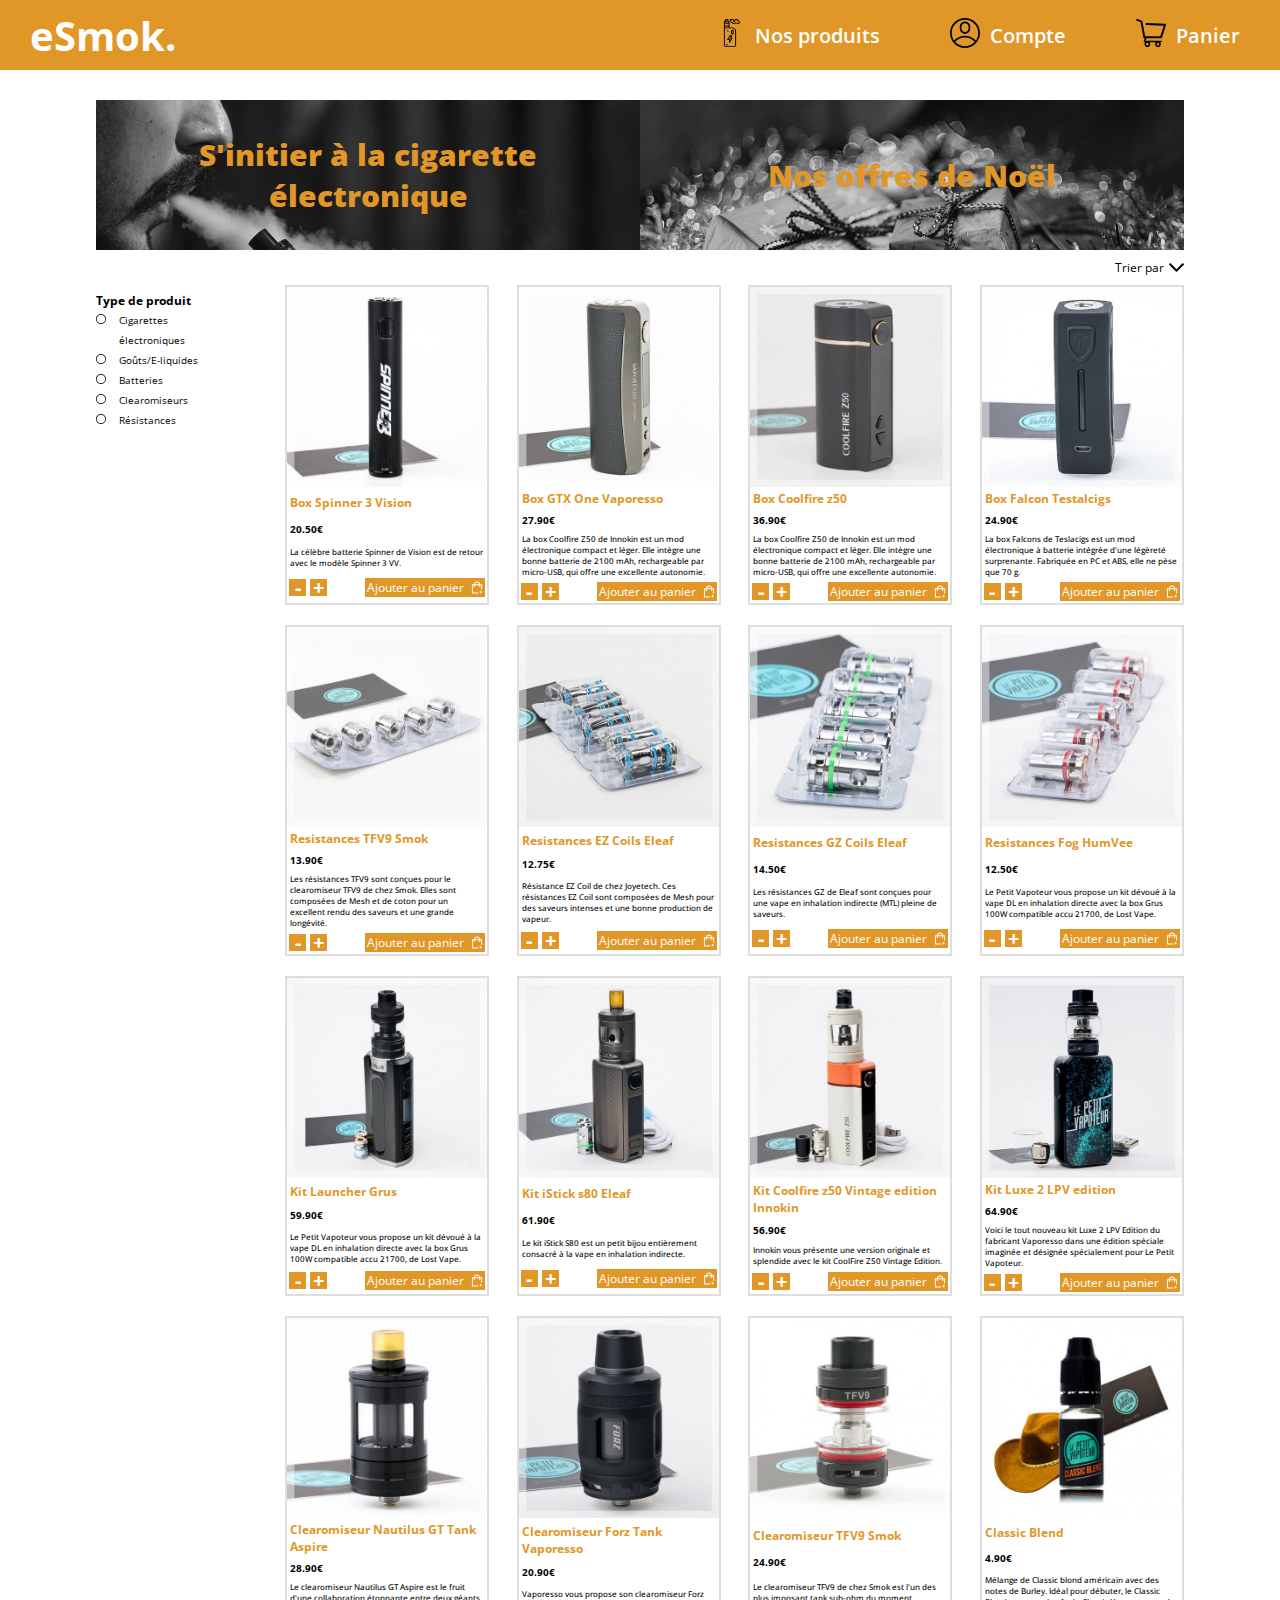
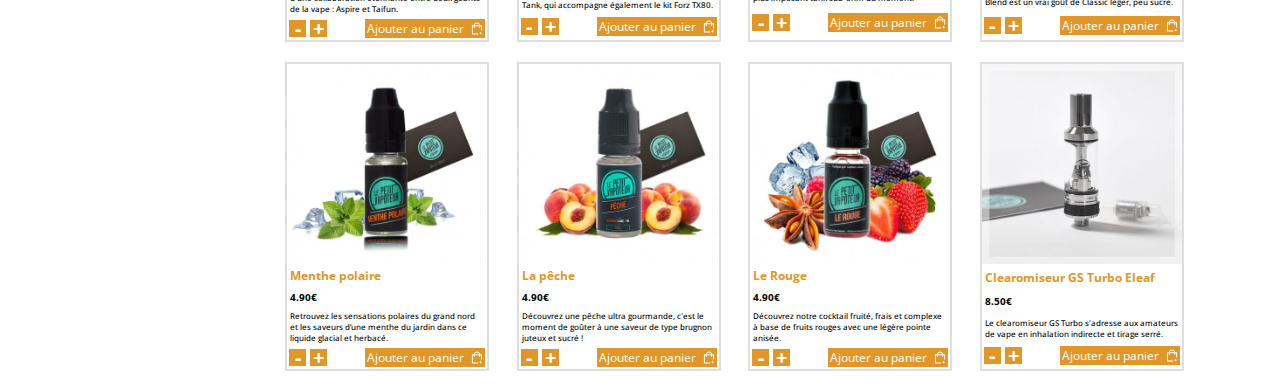
<file: projet-e-commerce/index.html>
<!DOCTYPE html>
<html lang="fr">

<head>
    <meta charset="UTF-8">
    <meta name="viewport" content="width=device-width, initial-scale=1.0">
    <title>Accueil</title>
    <!-- CSS personnel -->
    <link rel="stylesheet" href="assets/css/style.css">
    <script type="text/javascript" src="assets/js/jquery-3.5.1.min.js"></script>
    <script type="text/javascript" src="assets/js/script.js"></script>
</head>

<body>
    <header>
        <nav class="navbar">
            <div class="brand">
                <a href="index.html" class="navbar-brand">eSmok.</a>
            </div>
            <div class="nav-links">
                <ul class="links">
                    <li>
                        <p><img class="link-icon" src="assets/img/electronic-cigarette.svg" alt=""></p><a href="#">Nos
                            produits</a>
                    </li>
                    <li>
                        <p><img class="link-icon" src="assets/img/account.svg" alt=""></p><a href="#">Compte</a>
                    </li>
                    <li>
                        <p><img class="link-icon" src="assets/img/shopping-cart-empty-side-view.svg" alt=""></p><a
                            href="cart.html">Panier</a>
                    </li>
                </ul>
            </div>
        </nav>
    </header>
    <main class="main-section">
        <div class="special-offers">
            <div class="begin-vape">
                <h6>S'initier à la cigarette électronique</h6>
            </div>
            <div class="current-offer">
                <h6>Nos offres de Noël</h6>
            </div>
        </div>
        <div class="purchase">
            <div class="filters">
                <ul class="type-filter">
                    <h3 class="filter-label">Type de produit</h3>
                    <li class="fil">
                        <p><img class="filter-checkbox ecig" src="assets/img/filter-unchecked.svg" alt="filtre non coché"></p>
                        <p>Cigarettes électroniques</p>
                    </li>
                    <li class="fil">
                        <p><img class="filter-checkbox liquid" src="assets/img/filter-unchecked.svg" alt="filtre non coché"></p>
                        <p>Goûts/E-liquides</p>
                    </li>
                    <li class="fil">
                        <p><img class="filter-checkbox bat" src="assets/img/filter-unchecked.svg" alt="filtre non coché"></p>
                        <p>Batteries</p>
                    </li>
                    <li class="fil">
                        <p><img class="filter-checkbox clearo" src="assets/img/filter-unchecked.svg" alt="filtre non coché"></p>
                        <p>Clearomiseurs</p>
                    </li>
                    <li class="fil">
                        <p><img class="filter-checkbox res" src="assets/img/filter-unchecked.svg" alt="filtre non coché"></p>
                        <p>Résistances</p>
                    </li>
                </ul>
            </div>
            <div class="items">
                <div class="sort-by"><img src="assets/img/angle-arrow-down.svg" alt="">Trier par</div>
                <!-- <div class="item">
                    <img class="pic" src="assets/img/clearomiseur-gs-turbo-eleaf.jpg" alt="image produit">
                    <p class="item-name">Clearomiseur GS Turbo Eleaf</p>
                    <p class="price">8,50€</p>
                    <p class="desc">Le clearomiseur GS Turbo s'adresse aux amateurs de vape en inhalation indirecte et
                        tirage serré.
                    </p>
                    <div class="manage-cart">
                        <div class="plus-minus">
                            <a rel="nofollow" class="button del-article" href="#">-</a>
                            <p class="amount">1</p>
                            <a rel="nofollow" class="button add-article" href="#">+</a>
                        </div>
                        <div class="add-to-cart">
                            <a rel="nofollow" class="cart-add" href="#">Ajouter au panier<img
                                    src="assets/img/add-to-basket.svg" alt=""></a>
                        </div>
                    </div>
                </div>
                <div class="item">
                    <img class="pic" src="assets/img/le-rouge-le-petit-vapoteur.jpg" alt="image produit">
                    <h3 class="item-name">Le Rouge</h3>
                    <p class="price">4.90€</p>
                    <p class="desc">Découvrez notre cocktail fruité, frais et complexe à base de fruits rouges avec une
                        légère pointe anisée.
                    </p>
                    <div class="manage-cart">
                        <div class="plus-minus">
                            <a rel="nofollow" class="button del-article" href="#">-</a>
                            <p class="amount">1</p>
                            <a rel="nofollow" class="button add-article" href="#">+</a>
                        </div>
                        <div class="add-to-cart">
                            <a rel="nofollow" class="cart-add" href="#">Ajouter au panier<img
                                    src="assets/img/add-to-basket.svg" alt=""></a>
                        </div>
                    </div>
                </div>
                <div class="item">
                    <img class="pic" src="assets/img/e-liquide-peche-le-petit-vapoteur.jpg" alt="image produit">
                    <h3 class="item-name">La pêche</h3>
                    <p class="price">4.90€</p>
                    <p class="desc">Découvrez une pêche ultra gourmande, c'est le moment de goûter à une saveur de type
                        brugnon juteux et sucré !
                    </p>
                    <div class="manage-cart">
                        <div class="plus-minus">
                            <a rel="nofollow" class="button del-article" href="#">-</a>
                            <p class="amount">1</p>
                            <a rel="nofollow" class="button add-article" href="#">+</a>
                        </div>
                        <div class="add-to-cart">
                            <a rel="nofollow" class="cart-add" href="#">Ajouter au panier<img
                                    src="assets/img/add-to-basket.svg" alt=""></a>
                        </div>
                    </div>
                </div>
                <div class="item">
                    <img class="pic" src="assets/img/menthe-polaire-le-petit-vapoteur.jpg" alt="image produit">
                    <h3 class="item-name">Menthe polaire</h3>
                    <p class="price">4.90€</p>
                    <p class="desc">Retrouvez les sensations polaires du grand nord et les saveurs d’une menthe du
                        jardin dans ce liquide glacial et herbacé.
                    </p>
                    <div class="manage-cart">
                        <div class="plus-minus">
                            <a rel="nofollow" class="button del-article" href="#">-</a>
                            <p class="amount">1</p>
                            <a rel="nofollow" class="button add-article" href="#">+</a>
                        </div>
                        <div class="add-to-cart">
                            <a rel="nofollow" class="cart-add" href="#">Ajouter au panier<img
                                    src="assets/img/add-to-basket.svg" alt=""></a>
                        </div>
                    </div>
                </div>
                <div class="item">
                    <img class="pic" src="assets/img/classic-blend-le-petit-vapoteur.jpg" alt="image produit">
                    <h3 class="item-name">Classic Blend</h3>
                    <p class="price">4.90€</p>
                    <p class="desc">Mélange de Classic blond américain avec des notes de Burley. Idéal pour débuter, le
                        Classic Blend est un vrai goût de Classic léger, peu sucré.
                    </p>
                    <div class="manage-cart">
                        <div class="plus-minus">
                            <a rel="nofollow" class="button del-article" href="#">-</a>
                            <p class="amount">1</p>
                            <a rel="nofollow" class="button add-article" href="#">+</a>
                        </div>
                        <div class="add-to-cart">
                            <a rel="nofollow" class="cart-add" href="#">Ajouter au panier<img
                                    src="assets/img/add-to-basket.svg" alt=""></a>
                        </div>
                    </div>
                </div>
                <div class="item">
                    <img class="pic" src="assets/img/clearomiseur-tfv9-smok.jpg" alt="image produit">
                    <h3 class="item-name">Clearomiseur TFV9 Smok</h3>
                    <p class="price">24,90€</p>
                    <p class="desc">Le clearomiseur TFV9 de chez Smok est l'un des plus imposant tank sub-ohm du moment.
                    </p>
                    <div class="manage-cart">
                        <div class="plus-minus">
                            <a rel="nofollow" class="button del-article" href="#">-</a>
                            <p class="amount">1</p>
                            <a rel="nofollow" class="button add-article" href="#">+</a>
                        </div>
                        <div class="add-to-cart">
                            <a rel="nofollow" class="cart-add" href="#">Ajouter au panier<img
                                    src="assets/img/add-to-basket.svg" alt=""></a>
                        </div>
                    </div>
                </div>
                <div class="item">
                    <img class="pic" src="assets/img/clearomiseur-forz-tank-vaporesso.jpg" alt="image produit">
                    <h3 class="item-name">Clearomiseur Forz Tank Vaporesso</h3>
                    <p class="price">20.90€</p>
                    <p class="desc">Vaporesso vous propose son clearomiseur Forz Tank, qui accompagne également le kit
                        Forz TX80.
                    </p>
                    <div class="manage-cart">
                        <div class="plus-minus">
                            <a rel="nofollow" class="button del-article" href="#">-</a>
                            <p class="amount">1</p>
                            <a rel="nofollow" class="button add-article" href="#">+</a>
                        </div>
                        <div class="add-to-cart">
                            <a rel="nofollow" class="cart-add" href="#">Ajouter au panier<img
                                    src="assets/img/add-to-basket.svg" alt=""></a>
                        </div>
                    </div>
                </div>
                <div class="item">
                    <img class="pic" src="assets/img/clearomiseur-nautilus-gt-tank-aspire.jpg" alt="image produit">
                    <h3 class="item-name">Clearomiseur Nautilus GT Tank Aspire</h3>
                    <p class="price">28,90€</p>
                    <p class="desc">Le clearomiseur Nautilus GT Aspire est le fruit d'une collaboration étonnante entre
                        deux géants de la vape : Aspire et Taifun.
                    </p>
                    <div class="manage-cart">
                        <div class="plus-minus">
                            <a rel="nofollow" class="button del-article" href="#">-</a>
                            <p class="amount">1</p>
                            <a rel="nofollow" class="button add-article" href="#">+</a>
                        </div>
                        <div class="add-to-cart">
                            <a rel="nofollow" class="cart-add" href="#">Ajouter au panier<img
                                    src="assets/img/add-to-basket.svg" alt=""></a>
                        </div>
                    </div>
                </div>
                <div class="item">
                    <img class="pic" src="assets/img/kit-luxe-2-lpv-edition.jpg" alt="image produit">
                    <h3 class="item-name">Kit Luxe 2 LPV edition</h3>
                    <p class="price">64.90€</p>
                    <p class="desc">Voici le tout nouveau kit Luxe 2 LPV Edition du fabricant Vaporesso dans une édition
                        spéciale imaginée et désignée spécialement pour Le Petit Vapoteur.
                    </p>
                    <div class="manage-cart">
                        <div class="plus-minus">
                            <a rel="nofollow" class="button del-article" href="#">-</a>
                            <p class="amount">1</p>
                            <a rel="nofollow" class="button add-article" href="#">+</a>
                        </div>
                        <div class="add-to-cart">
                            <a rel="nofollow" class="cart-add" href="#">Ajouter au panier<img
                                    src="assets/img/add-to-basket.svg" alt=""></a>
                        </div>
                    </div>
                </div>
                <div class="item">
                    <img class="pic" src="assets/img/kit-coolfire-z50-vintage-edition-innokin.jpg" alt="image produit">
                    <h3 class="item-name">Kit Coolfire z50 Vintage edition Innokin</h3>
                    <p class="price">56.90€</p>
                    <p class="desc">Innokin vous présente une version originale et splendide avec le kit CoolFire Z50
                        Vintage Edition.
                    </p>
                    <div class="manage-cart">
                        <div class="plus-minus">
                            <a rel="nofollow" class="button del-article" href="#">-</a>
                            <p class="amount">1</p>
                            <a rel="nofollow" class="button add-article" href="#">+</a>
                        </div>
                        <div class="add-to-cart">
                            <a rel="nofollow" class="cart-add" href="#">Ajouter au panier<img
                                    src="assets/img/add-to-basket.svg" alt=""></a>
                        </div>
                    </div>
                </div>
                <div class="item">
                    <img class="pic" src="assets/img/kit-istick-s80-eleaf.jpg" alt="image produit">
                    <h3 class="item-name">Kit iStick s80 Eleaf</h3>
                    <p class="price">61.90€</p>
                    <p class="desc">Le kit iStick S80 est un petit bijou entièrement consacré à la vape en inhalation
                        indirecte.
                    </p>
                    <div class="manage-cart">
                        <div class="plus-minus">
                            <a rel="nofollow" class="button del-article" href="#">-</a>
                            <p class="amount">1</p>
                            <a rel="nofollow" class="button add-article" href="#">+</a>
                        </div>
                        <div class="add-to-cart">
                            <a rel="nofollow" class="cart-add" href="#">Ajouter au panier<img
                                    src="assets/img/add-to-basket.svg" alt=""></a>
                        </div>
                    </div>
                </div>
                <div class="item">
                    <img class="pic" src="assets/img/kit-launcher-grus.jpg" alt="image produit">
                    <h3 class="item-name">Kit Launcher Grus</h3>
                    <p class="price">59.90€</p>
                    <p class="desc">Le Petit Vapoteur vous propose un kit dévoué à la vape DL en inhalation directe avec
                        la box Grus 100W compatible accu 21700, de Lost Vape.
                    </p>
                    <div class="manage-cart">
                        <div class="plus-minus">
                            <a rel="nofollow" class="button del-article" href="#">-</a>
                            <p class="amount">1</p>
                            <a rel="nofollow" class="button add-article" href="#">+</a>
                        </div>
                        <div class="add-to-cart">
                            <a rel="nofollow" class="cart-add" href="#">Ajouter au panier<img
                                    src="assets/img/add-to-basket.svg" alt=""></a>
                        </div>
                    </div>
                </div>
                <div class="item">
                    <img class="pic" src="assets/img/resistances-fog-humvee.jpg" alt="image produit">
                    <h3 class="item-name">Resistances Fog HumVee</h3>
                    <p class="price">12.50€</p>
                    <p class="desc">Le Petit Vapoteur vous propose un kit dévoué à la vape DL en inhalation directe avec
                        la box Grus 100W compatible accu 21700, de Lost Vape.
                    </p>
                    <div class="manage-cart">
                        <div class="plus-minus">
                            <a rel="nofollow" class="button del-article" href="#">-</a>
                            <p class="amount">1</p>
                            <a rel="nofollow" class="button add-article" href="#">+</a>
                        </div>
                        <div class="add-to-cart">
                            <a rel="nofollow" class="cart-add" href="#">Ajouter au panier<img
                                    src="assets/img/add-to-basket.svg" alt=""></a>
                        </div>
                    </div>
                </div>
                <div class="item">
                    <img class="pic" src="assets/img/resistances-gz-coils-eleaf.jpg" alt="image produit">
                    <h3 class="item-name">Resistances GZ Coils Eleaf</h3>
                    <p class="price">14.50€</p>
                    <p class="desc">Les résistances GZ de Eleaf sont conçues pour une vape en inhalation indirecte (MTL)
                        pleine de saveurs.
                    </p>
                    <div class="manage-cart">
                        <div class="plus-minus">
                            <a rel="nofollow" class="button del-article" href="#">-</a>
                            <p class="amount">1</p>
                            <a rel="nofollow" class="button add-article" href="#">+</a>
                        </div>
                        <div class="add-to-cart">
                            <a rel="nofollow" class="cart-add" href="#">Ajouter au panier<img
                                    src="assets/img/add-to-basket.svg" alt=""></a>
                        </div>
                    </div>
                </div>
                <div class="item">
                    <img class="pic" src="assets/img/resistances-ez-coil-joyetech.jpg" alt="image produit">
                    <h3 class="item-name">Resistances EZ Coil Eleaf</h3>
                    <p class="price">12.75€</p>
                    <p class="desc">Résistance EZ Coil de chez Joyetech. Ces résistances EZ Coil sont composées de Mesh
                        pour des saveurs intenses et une bonne production de vapeur.
                    </p>
                    <div class="manage-cart">
                        <div class="plus-minus">
                            <a rel="nofollow" class="button del-article" href="#">-</a>
                            <p class="amount">1</p>
                            <a rel="nofollow" class="button add-article" href="#">+</a>
                        </div>
                        <div class="add-to-cart">
                            <a rel="nofollow" class="cart-add" href="#">Ajouter au panier<img
                                    src="assets/img/add-to-basket.svg" alt=""></a>
                        </div>
                    </div>
                </div>
                <div class="item">
                    <img class="pic" src="assets/img/resistances-tfv9-smok.jpg" alt="image produit">
                    <h3 class="item-name">Resistances TFV9 Smok</h3>
                    <p class="price">13.90€</p>
                    <p class="desc">Les résistances TFV9 sont conçues pour le clearomiseur TFV9 de chez Smok. Elles sont
                        composées de Mesh et de coton pour un excellent rendu des saveurs et une grande longévité.
                    </p>
                    <div class="manage-cart">
                        <div class="plus-minus">
                            <a rel="nofollow" class="button del-article" href="#">-</a>
                            <p class="amount">1</p>
                            <a rel="nofollow" class="button add-article" href="#">+</a>
                        </div>
                        <div class="add-to-cart">
                            <a rel="nofollow" class="cart-add" href="#">Ajouter au panier<img
                                    src="assets/img/add-to-basket.svg" alt=""></a>
                        </div>
                    </div>
                </div>
                <div class="item">
                    <img class="pic" src="assets/img/box-falcons-teslacigs.jpg" alt="image produit">
                    <h3 class="item-name">Box Falcon Testalcigs</h3>
                    <p class="price">24.90€</p>
                    <p class="desc">La box Falcons de Teslacigs est un mod électronique à batterie intégrée d'une
                        légèreté surprenante. Fabriquée en PC et ABS, elle ne pèse que 70 g.
                    </p>
                    <div class="manage-cart">
                        <div class="plus-minus">
                            <a rel="nofollow" class="button del-article" href="#">-</a>
                            <p class="amount">1</p>
                            <a rel="nofollow" class="button add-article" href="#">+</a>
                        </div>
                        <div class="add-to-cart">
                            <a rel="nofollow" class="cart-add" href="#">Ajouter au panier<img
                                    src="assets/img/add-to-basket.svg" alt=""></a>
                        </div>
                    </div>
                </div>
                <div class="item">
                    <img class="pic" src="assets/img/box-coolfire-z50.jpg" alt="image produit">
                    <h3 class="item-name">Box Coolfire z50</h3>
                    <p class="price">36.90€</p>
                    <p class="desc">La box Coolfire Z50 de Innokin est un mod électronique compact et léger. Elle
                        intègre une bonne batterie de 2100 mAh, rechargeable par micro-USB, qui offre une excellente
                        autonomie.
                    </p>
                    <div class="manage-cart">
                        <div class="plus-minus">
                            <a rel="nofollow" class="button del-article" href="#">-</a>
                            <p class="amount">1</p>
                            <a rel="nofollow" class="button add-article" href="#">+</a>
                        </div>
                        <div class="add-to-cart">
                            <a rel="nofollow" class="cart-add" href="#">Ajouter au panier<img
                                    src="assets/img/add-to-basket.svg" alt=""></a>
                        </div>
                    </div>
                </div>
                <div class="item">
                    <img class="pic" src="assets/img/box-gtx-one-vaporesso.jpg" alt="image produit">
                    <h3 class="item-name">Box GTX One Vaporesso</h3>
                    <p class="price">27.90€</p>
                    <p class="desc">La box GTX One est un mod électronique compact et fin, fabriqué avec plusieurs
                        matériaux robustes, antidérapants et ne craignant pas les rayures.
                    </p>
                    <div class="manage-cart">
                        <div class="plus-minus">
                            <a rel="nofollow" class="button del-article" href="#">-</a>
                            <p class="amount">1</p>
                            <a rel="nofollow" class="button add-article" href="#">+</a>
                        </div>
                        <div class="add-to-cart">
                            <a rel="nofollow" class="cart-add" href="#">Ajouter au panier<img
                                    src="assets/img/add-to-basket.svg" alt=""></a>
                        </div>
                    </div>
                </div>
                <div class="item">
                    <img class="pic" src="assets/img/batterie-spinner-3-vision.jpg" alt="image produit">
                    <h3 class="item-name">Box Spinner 3 Vision</h3>
                    <p class="price">20.50€</p>
                    <p class="desc">La célèbre batterie Spinner de Vision est de retour avec le modèle Spinner 3 VV.
                    </p>
                    <div class="manage-cart">
                        <div class="plus-minus">
                            <a rel="nofollow" class="button del-article" href="#">-</a>
                            <p class="amount">1</p>
                            <a rel="nofollow" class="button add-article" href="#">+</a>
                        </div>
                        <div class="add-to-cart">
                            <a rel="nofollow" class="cart-add" href="#">Ajouter au panier<img
                                    src="assets/img/add-to-basket.svg" alt=""></a>
                        </div>
                    </div>
                </div> -->
            </div>
        </div>
    </main>
</body>
</html>
</file>
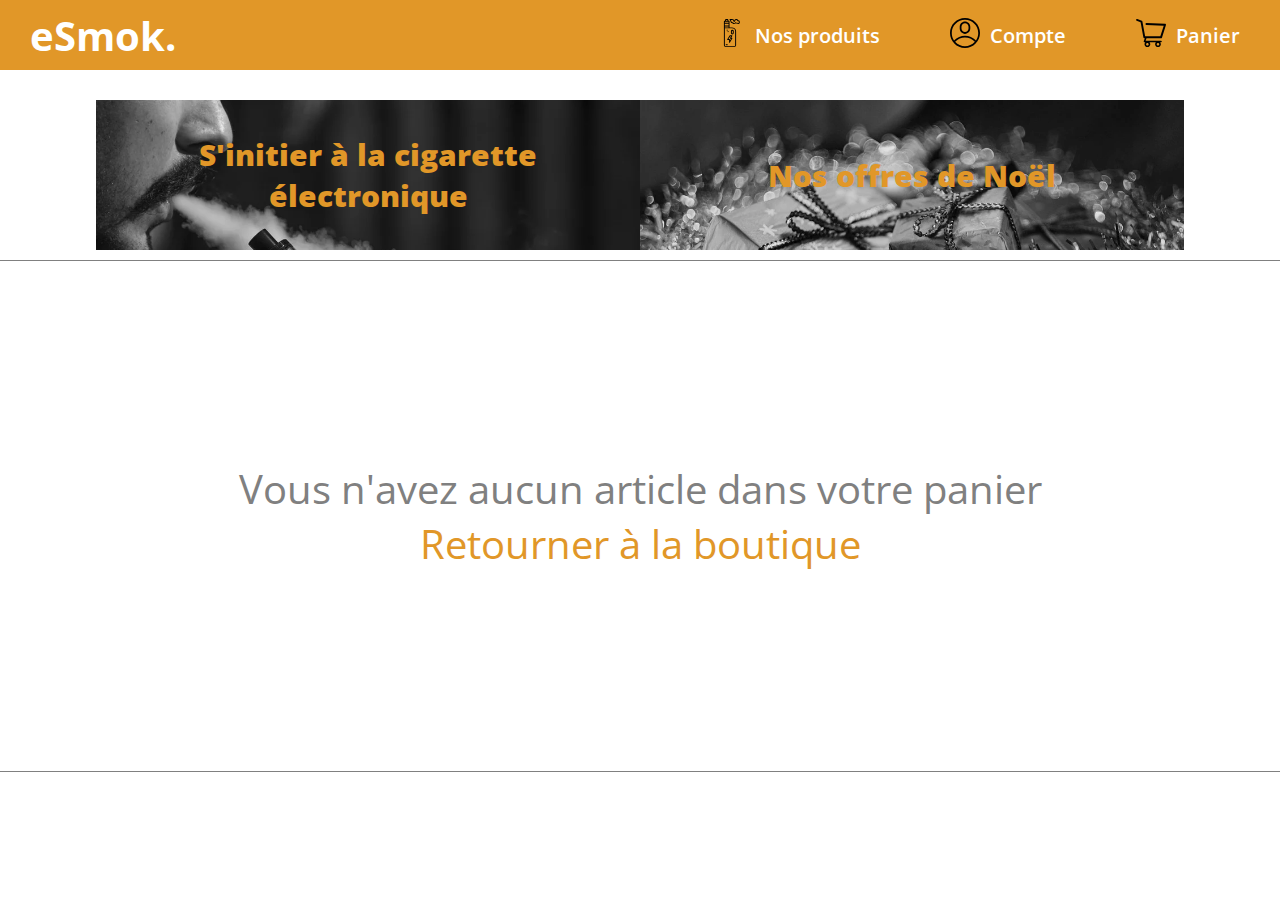
<file: projet-e-commerce/cart.html>
<!DOCTYPE html>
<html lang="fr">

<head>
    <meta charset="UTF-8">
    <meta name="viewport" content="width=device-width, initial-scale=1.0">
    <title>Accueil</title>
    <!-- CSS personnel -->
    <link rel="stylesheet" href="assets/css/style.css">
    <script type="text/javascript" src="assets/js/jquery-3.5.1.min.js"></script>
    <script type="text/javascript" src="assets/js/scriptcart.js"></script>
</head>

<body>
    <header>
        <nav class="navbar">
            <div class="brand">
                <a href="index.html" class="navbar-brand">eSmok.</a>
            </div>
            <div class="nav-links">
                <ul class="links">
                    <li>
                        <p><img class="link-icon" src="assets/img/electronic-cigarette.svg" alt=""></p><a href="#">Nos
                            produits</a>
                    </li>
                    <li>
                        <p><img class="link-icon" src="assets/img/account.svg" alt=""></p><a href="#">Compte</a>
                    </li>
                    <li>
                        <p><img class="link-icon" src="assets/img/shopping-cart-empty-side-view.svg" alt=""></p><a
                            href="#">Panier</a>
                    </li>
                </ul>
            </div>
        </nav>
    </header>
    <main class="main-section">
        <div class="special-offers">
            <div class="begin-vape">
                <h6>S'initier à la cigarette électronique</h6>
            </div>
            <div class="current-offer">
                <h6>Nos offres de Noël</h6>
            </div>
        </div>
        <div class="purchase">
            <div class="cart">
                <div class="empty-cart">
                    <p>Vous n'avez aucun article
                        dans votre panier</p>
                    <a href="index.html">Retourner à la boutique</a>
                </div>
            </div>
        </div>
</file>
<file: projet-e-commerce/assets/css/style.css>
@import url('https://fonts.googleapis.com/css2?family=Open+Sans:ital,wght@0,300;0,400;0,600;0,700;0,800;1,300;1,400;1,600;1,700;1,800&display=swap');

/* Establishing an overall font family for the whole website */

* {
    margin: 0;
    font-family: 'Open Sans', sans-serif;
}

/* Navbar style */

.navbar {
    display: flex;
    height: 70px;
    justify-content: space-between;
    align-items: center;
    background-color: #E19728;
    margin-bottom: 30px;
}


.navbar-brand {
    font-size: 40px;
    margin-left: 30px;
    text-decoration: none;
    color:white;
    font-weight: 700;
}

/* Navbar links style */

.nav-links .links {
    display: flex;
    align-items: center;

}

.nav-links ul li {
    padding: 0px 30px;
    list-style: none;
    display: flex;
    align-items: center;
}

.nav-links ul li:hover {
    background-color: rgba(128,128,128,0.4)
}

.nav-links ul li a{
    margin: 10px;
    text-decoration: none;
    font-size: 20px;
    color: white;
    font-weight: 600;
}

.nav-links ul li img {
    max-width: 30px;
}

/* End navbar style */

/* Main style */

.main-section {
    width: 85%;
    margin: auto;
}

/* Advertising banner style */

.special-offers {
    display: flex;
}

.special-offers div {
    height: 150px;
    width: 50%;
    overflow: hidden;
    background-size: 100%;
    background-repeat: no-repeat;
    display: flex;
    align-items: center;
    justify-content: center;
}

.special-offers .begin-vape h6 {
    color: #E19728;
    font-weight: 900;
    font-size: 30px;
    text-align: center;
}

.special-offers .begin-vape {
    background-image: url(../img/eliquid-3576069_960_720.webp); 
}

.special-offers .current-offer {
    background-image: url(../img/christmas-5815034_960_720.webp);
}

.special-offers .current-offer h6 {
    color: #E19728;
    font-weight: 900;
    font-size: 30px;
    text-align: center;
}

/* End advertsising banner style */

/* Purchase section style */

main .purchase {
    margin-top: 10px;
    display: flex;
    justify-content: space-evenly;
}

/* Filters style */

main .purchase .filters {
    width: 15%; 
    display: flex;
    justify-content: center;
    overflow: hidden;
    margin-right: 5%;
    margin-top: 30px;
}

main .purchase .filters ul {
    font-size: 10px;
    line-height: 20px;
    align-items: center;
    padding: 0;
}

main .purchase .filters ul li {
    list-style: none;
    display: flex;
    justify-content: left;
}

main .purchase .filters ul li img {
    height: 10px;
    margin-right: 1vw;
}

.purchase .filters ul li.off-filters {
    display: flex;
    align-items: center;
    font-size: 8px;
    background-color: rgb(197, 197, 197);
    border: 1px solid rgb(144, 144, 144);
    padding-left: 3px;
    margin-top: 5px;
}

/* Items style */

main .purchase .items {
    display: flex;
    flex-wrap: wrap;
    flex-direction: row;
    justify-content: space-between;
    font-size: 12px;
    width: 100%;
}

/* Sort by */

.sort-by {
    display: flex;
    flex-direction: row-reverse;
    width: 100%;
    margin-bottom: 10px;
    text-align: right;
    line-height: 15px;
}

.sort-by img {
    width: 15px;
    margin-left: 5px;
}

/* Cards style */

main .purchase .items .item {
    width: 200px;
    border: 2px solid rgba(126, 126, 126, 0.253);
    display: flex;
    flex-wrap: wrap;
    align-items: flex-start;
    overflow: hidden;
    margin-bottom: 20px;
}

main .purchase .items .item .item-name {
    color: #E19728;
    font-weight: 700;
    margin: 3px;
    font-size: 12px;
    width: 100%;
}

main .purchase .items .item .price {
    font-weight: 700;
    margin: 3px;
    font-size: 10px;
}

main .purchase .items .item .desc {
    font-weight: 500;
    margin: 3px;
    font-size: 8px;
}

main .purchase .items .item .pic {
    max-width: 100%;
    max-height: 100%;
    height: auto;
    width: auto;
}

/* Item cards - manage cart section style */

.manage-cart {
    display: flex;
    justify-content: space-between;
    align-items: center;
    width: 100%;
}

.plus-minus {
    display: flex;
    align-items: center;
}

.button {
    background-color: #E19728;
    color: white;
    padding: 1px 1px;
    text-align: center;
    font-weight: 700;
    font-size: 20px;
    line-height: 15px;
    margin: 2px;
    height: 15px;
    width: 15px;
    text-decoration: none;
}

.add-to-cart {
    margin: 2px;
    width: 60%;
}

.cart-add {
    display: flex;
    justify-content: space-between;
    color: #ffffff;
    background-color: #E19728;
    text-decoration: none;
    padding: 1px 2px;
    
}

.cart-add img {
    width: 12px;
    filter: invert(100%) sepia(97%) saturate(16%) hue-rotate(212deg) brightness(105%) contrast(100%);
}

/* Cart style */

.cart {
    display: flex;
    flex-direction: column;
    align-items: center;
}

.cart-item {
    display: flex;
    width: 80%;
    justify-content: center;
    height: 300px;
}

.cart-text {
    font-size: 20px;
    display: flex;
    flex-direction: column;
    justify-content: space-around;
}

.cart-item .pic {
    max-width: 100%;
    max-height: 100%;
    height: auto;
    width: auto;
}

.cart-text .button {
    height: 40px;
    width: 40px;
    text-align: center;
    line-height: 40px;
    margin: 0px 5px;
}

.cart-text .cart-add {
    width: 30%;
    padding: 2px;
    padding-left: 12px;
    font-size: 12px;  
    text-align: center;  
}

.empty-cart {
    width: 100%;
    font-size: 40px;
    color: grey;
    border: 1px solid grey;
    padding: 200px;
    text-align: center;
}

.empty-cart a {
    text-decoration: none;
    color: #E19728;
}

/* main .purchase .items .item .desc {
    text-overflow: ellipsis;
} */

@media (max-width:576px) {

}
</file>
